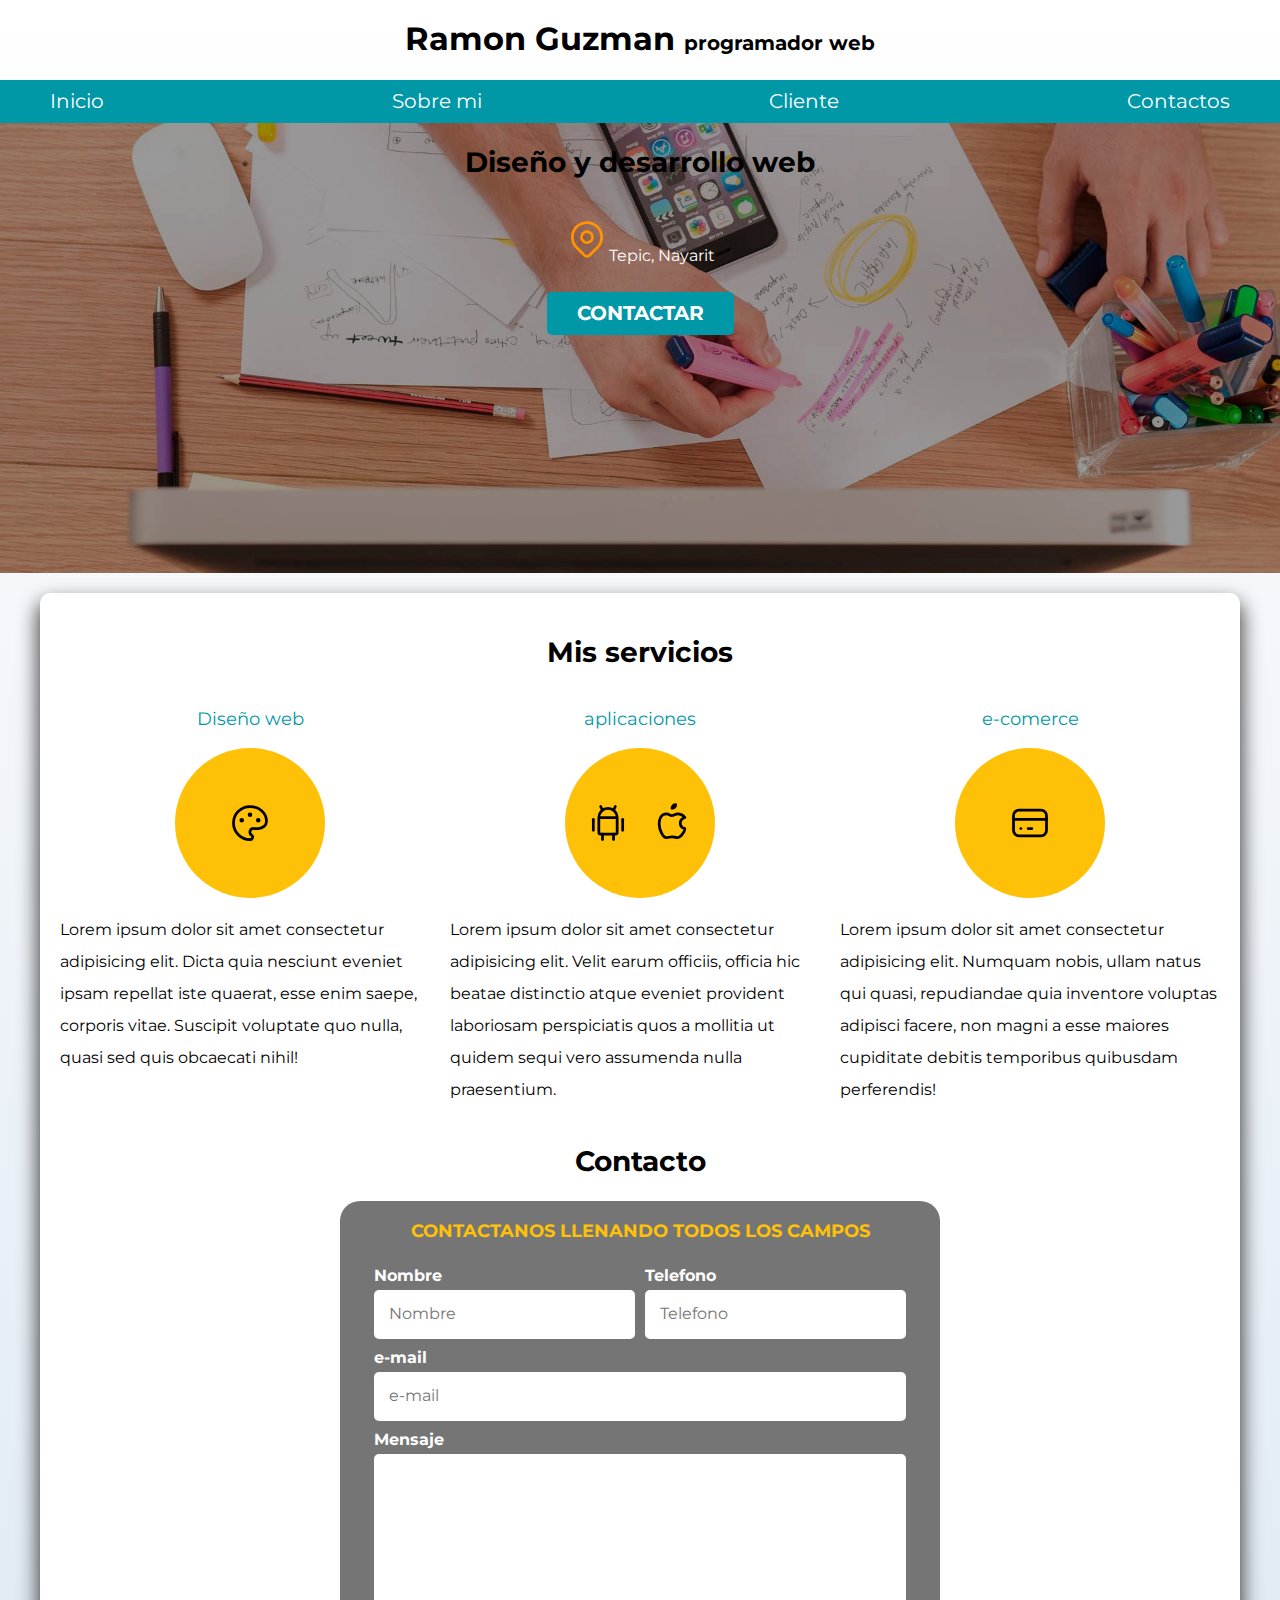
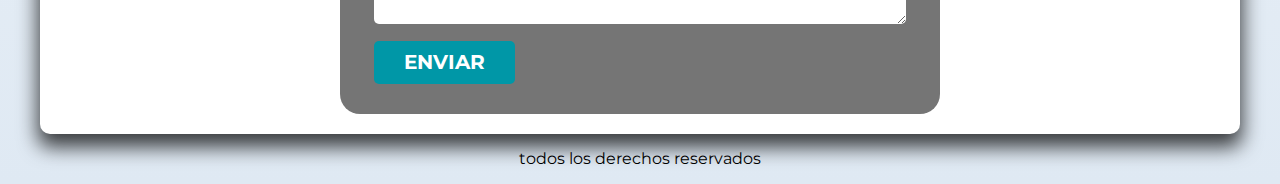
<file: tulpita asesorias/index.html>
<!DOCTYPE html>
<html lang="en">
<head>
    <meta charset="UTF-8">
    <meta name="viewport" content="width=device-width, initial-scale=1.0">
    <meta http-equiv="X-UA-Compatible" content="ie=edge">
    <title>Adios Vizcaya</title><link rel="preconnect" href="https://fonts.googleapis.com">
    <link rel="preload" href="styles.css/Normalize.css" as="style">
    <link rel="stylesheet" href="styles.css/Normalize.css">
    <link rel="preconnect" href="https://fonts.gstatic.com" crossorigin>
    <link href="https://fonts.googleapis.com/css2?family=Montserrat:ital,wght@0,300;0,400;1,300&display=swap" rel="stylesheet">
    <link rel="preload" href="styles.css/styles.css" as="style">
    <link rel="stylesheet" href="styles.css/styles.css">
</head>

<body>
    <header>
        <h1 class="titulo">Ramon Guzman <span>programador web</span> </h1>
    </header>

<div class="nav-bg">

    <nav class="navegacion-principal contenedor">
            <a href="#">Inicio</a>
            <a href="#">Sobre mi</a>
            <a href="#">Cliente</a>
            <a href="#">Contactos</a>
    </nav>
</div>

<section class="hero">
        <div class="contenido-hero">
        <h2>Diseño y desarrollo web</h2>
        <div class="ubicacion">
        <p>
                <svg xmlns="http://www.w3.org/2000/svg" class="icon icon-tabler icon-tabler-map-pin" width="44" height="44" viewBox="0 0 24 24" stroke-width="1.5" stroke="#ff9300" fill="none" stroke-linecap="round" stroke-linejoin="round">
                        <path stroke="none" d="M0 0h24v24H0z" fill="none"/>
                        <circle cx="12" cy="11" r="3" />
                        <path d="M17.657 16.657l-4.243 4.243a2 2 0 0 1 -2.827 0l-4.244 -4.243a8 8 0 1 1 11.314 0z" />
                      </svg>
        </p>
        <p>Tepic, Nayarit</p>
</div>

        <a class="boton" href="#">Contactar</a>
</div>
</section>

<main class="contenedor sombra" >
        <h2>Mis servicios</h2>

        <div class="servicios">

        <section class='servicio'>
                <h3>Diseño web</h3>
                <div class="icono">
                <svg xmlns="http://www.w3.org/2000/svg" class="icon icon-tabler icon-tabler-palette" width="44" height="44" viewBox="0 0 24 24" stroke-width="1.5" stroke="#000000" fill="none" stroke-linecap="round" stroke-linejoin="round">
                        <path stroke="none" d="M0 0h24v24H0z" fill="none"/>
                        <path d="M12 21a9 9 0 1 1 0 -18a9 8 0 0 1 9 8a4.5 4 0 0 1 -4.5 4h-2.5a2 2 0 0 0 -1 3.75a1.3 1.3 0 0 1 -1 2.25" />
                        <circle cx="7.5" cy="10.5" r=".5" fill="currentColor" />
                        <circle cx="12" cy="7.5" r=".5" fill="currentColor" />
                        <circle cx="16.5" cy="10.5" r=".5" fill="currentColor" />
                      </svg>
                </div>
                <p>Lorem ipsum dolor sit amet consectetur adipisicing elit. Dicta quia nesciunt eveniet ipsam repellat iste quaerat, esse enim saepe, corporis vitae. Suscipit voluptate quo nulla, quasi sed quis obcaecati nihil!</p>
                
        </section>

        <section class='servicio'>
                <h3>aplicaciones  </h3>
                <div class="icono">
                <svg xmlns="http://www.w3.org/2000/svg" class="icon icon-tabler icon-tabler-brand-android" width="44" height="44" viewBox="0 0 24 24" stroke-width="1.5" stroke="#000000" fill="none" stroke-linecap="round" stroke-linejoin="round">
                        <path stroke="none" d="M0 0h24v24H0z" fill="none"/>
                        <line x1="4" y1="10" x2="4" y2="16" />
                        <line x1="20" y1="10" x2="20" y2="16" />
                        <path d="M7 9h10v8a1 1 0 0 1 -1 1h-8a1 1 0 0 1 -1 -1v-8a5 5 0 0 1 10 0" />
                        <line x1="8" y1="3" x2="9" y2="5" />
                        <line x1="16" y1="3" x2="15" y2="5" />
                        <line x1="9" y1="18" x2="9" y2="21" />
                        <line x1="15" y1="18" x2="15" y2="21" />
                      </svg>
                      <svg xmlns="http://www.w3.org/2000/svg" class="icon icon-tabler icon-tabler-brand-apple" width="44" height="44" viewBox="0 0 24 24" stroke-width="1.5" stroke="#000000" fill="none" stroke-linecap="round" stroke-linejoin="round">
                        <path stroke="none" d="M0 0h24v24H0z" fill="none"/>
                        <path d="M9 7c-3 0 -4 3 -4 5.5c0 3 2 7.5 4 7.5c1.088 -.046 1.679 -.5 3 -.5c1.312 0 1.5 .5 3 .5s4 -3 4 -5c-.028 -.01 -2.472 -.403 -2.5 -3c-.019 -2.17 2.416 -2.954 2.5 -3c-1.023 -1.492 -2.951 -1.963 -3.5 -2c-1.433 -.111 -2.83 1 -3.5 1c-.68 0 -1.9 -1 -3 -1z" />
                        <path d="M12 4a2 2 0 0 0 2 -2a2 2 0 0 0 -2 2" />
                      </svg>
                </div>
                <p>Lorem ipsum dolor sit amet consectetur adipisicing elit. Velit earum officiis, officia hic beatae distinctio atque eveniet provident laboriosam perspiciatis quos a mollitia ut quidem sequi vero assumenda nulla praesentium.</p>
                
        </section>

        <section class='servicio'>
                <h3>e-comerce</h3>
                <div class="icono">
                <svg xmlns="http://www.w3.org/2000/svg" class="icon icon-tabler icon-tabler-credit-card" width="44" height="44" viewBox="0 0 24 24" stroke-width="1.5" stroke="#000000" fill="none" stroke-linecap="round" stroke-linejoin="round">
                        <path stroke="none" d="M0 0h24v24H0z" fill="none"/>
                        <rect x="3" y="5" width="18" height="14" rx="3" />
                        <line x1="3" y1="10" x2="21" y2="10" />
                        <line x1="7" y1="15" x2="7.01" y2="15" />
                        <line x1="11" y1="15" x2="13" y2="15" />
                      </svg>
                </div>
                 <p>Lorem ipsum dolor sit amet consectetur adipisicing elit. Numquam nobis, ullam natus qui quasi, repudiandae quia inventore voluptas adipisci facere, non magni a esse maiores cupiditate debitis temporibus quibusdam perferendis!</p>
        </section>

        </div>


<section>
        <h2>Contacto</h2>

        <form class="formulario">
                <fieldset>
                       
                        <legend>contactanos llenando todos los campos</legend>
                        <div class="contenedor-campos">
                        <div class="campo">
                        <label>Nombre</label>
                        <input class="input-text" type="text" placeholder="Nombre">
                        </div>

                        <div class="campo">
                        <label>Telefono</label>
                        <input class="input-text" type="tel" placeholder="Telefono">
                        </div>

                        <div class="campo">
                        <label>e-mail</label>
                        <input class="input-text" type="email" placeholder="e-mail">
                        </div>

                        <div class="campo">
                        <label>Mensaje</label>
                        <textarea class="input-text"></textarea>
                        </div>
                </div>

                        <div class="alinear-derecha">
                        <input class="boton w-100" type="submit" value="Enviar">
                        </div>
                        
                </fieldset>

        </form>

</section>
</main>
<footer class="footer">
    <p>todos los derechos reservados</p>
</footer>

</body>
</html>
</file>
<file: tulpita asesorias/styles.css/styles.css>
:root{
    --blanco:#ffffff;
    --oscuro: #212121;
    --primario:#ffc107;
    --secundario:#0097a7;
    --gris:#757575;
    --grisclaro: #dfe9f3;
}
html{
    font-size: 62.5%;
    box-sizing: border-box;
    scroll-snap-type: y mandatory;
}
/*scroll snap*/
.servicios, .navegacion-principal, .formulario{
    scroll-snap-align: center;
    scroll-snap-stop: always;
}
*,*:before,*:after{
    box-sizing: inherit;
}
body{
    font-size: 16px ;
    font-family: 'Montserrat', sans-serif;
    background-image: linear-gradient(to top,var(--grisclaro) 0%, var(--blanco) 100%);
}
h1{
    font: size 3.8rem; 
}
h2{
    font-size: 2.8rem;
}
h3{
    font-size: 1.8rem;
}
h1,h2,h3{
    text-align: center;
}

.titulo span{
    font-size: 2rem;
    
}
/*utilidades*/
.w-100{
    width: 100%;
}
.flex{
    display: flex;
}
.alinear-derecha{
    justify-content: flex-end;

}
.contenedor{
    max-width: 120rem;
    margin:0 auto ;
}
.nav-bg{
    background-color: var(--secundario);

} 
.navegacion-principal{
    display:flex;
    flex-direction: column;
    align-items: center;
}
@media (min-width: 760px) {
    .navegacion-principal{
        flex-direction: row;
        justify-content: space-between;
    }
}
.navegacion-principal a{
  color: var(--blanco);
  text-decoration: none;
  font-size: 2rem;
  padding: 1rem;

}
.navegacion-principal  a:hover{
    background-color: var(--primario);
    color: var(--oscuro);

}

.hero{
    background-image: url(../img/hero.jpg);
    background-repeat: no-repeat;
    background-size: cover;
    height: 450px; 
    position: relative;
    margin-bottom: 2rem;
}
.contenido-hero{
    position: absolute;
    background-color: rgb(0 0 0 /40%);
    width: 100%;
    height: 100%;

    display: flex;
    flex-direction: column;
    align-items: center;
  

}
.ubicacion{
    display: flex;
    align-items: flex-end;
    color: var(--blanco);
}
.boton{
    background-color: var(--secundario);
    color: var(--blanco);
    padding: 10px 30px;
    margin-top: 1rem;
    font-size: 2rem;
    text-decoration: none;
    text-transform: uppercase;
    font-weight: bold;
    border-radius: .5rem;
    width: 90%;
    text-align: center;
    border: none;
}
.boton:hover{
    cursor: pointer;
}
@media (min-width: 480px){
.boton{
    width: auto;
}
.sombra{
    -webkit-box-shadow: 0px 11px 20px 2px rgba(0,0,0,0.75);
    -moz-box-shadow: 0px 11px 20px 2px rgba(0,0,0,0.75);
    box-shadow: 0px 11px 20px 2px rgba(0,0,0,0.75);
    background-color: var(--blanco);
    padding: 2rem;
    border-radius: 1rem ;
}

@media (min-width:780px){
    .servicios{
        display:grid;
        grid-template-columns: repeat(3,1fr);
        column-gap: 1rem;
    
        
    }
}
.servicio{
display: flex;
flex-direction: column;
align-items: center;
}
.servicio h3{
    color: var(--secundario);
    font-weight: normal;
}
.servicio p{
    line-height: 2 ;
}

.servicio .icono{
    height: 15rem;
    width: 15rem;
    background-color: var(--primario);
    border-radius: 50%;
    display:flex;
    justify-content: space-evenly;
    align-items: center;
}
.formulario{
    background-color: var(--gris);
    width: min(60rem, 100%); /*utilizar el valor mas pequeño*/
    margin:0 auto;
    padding: 2rem;
    border-radius: 2rem;
}

.formulario fieldset{
    border:none;
}
.formulario legend{
    text-align: center;
    font-size: 1.8rem;
    text-transform: uppercase;
    font-weight: 700;
    margin-bottom: 2rem;
    color: var(--primario)
}
.contenedor-campos{
    display: grid;
    grid-template-columns: repeat(2,1fr);/*el 2 indica el numero de veces que se repetrira 1fr*/
    grid-template-rows: auto auto 20rem;
    column-gap: 1rem;/*sirve para separar las columnas*/

}
.campo:nth-child(3),
.campo:nth-child(4){
    grid-column: 1/3;
}
.campo{
   margin-bottom: 1rem;
}
.campo label{
    color: var(--blanco);
    font-weight: bold;
    margin-bottom: .5rem;
    display:block;

}
.input-text {
    width: 100%;
    border:none;
    padding: 1.5rem;
    border-radius: .5rem;
    
}
.campo textarea{
    height: 17rem;
}


}
/*footer*/
.footer{
    text-align: center;
}
</file>
